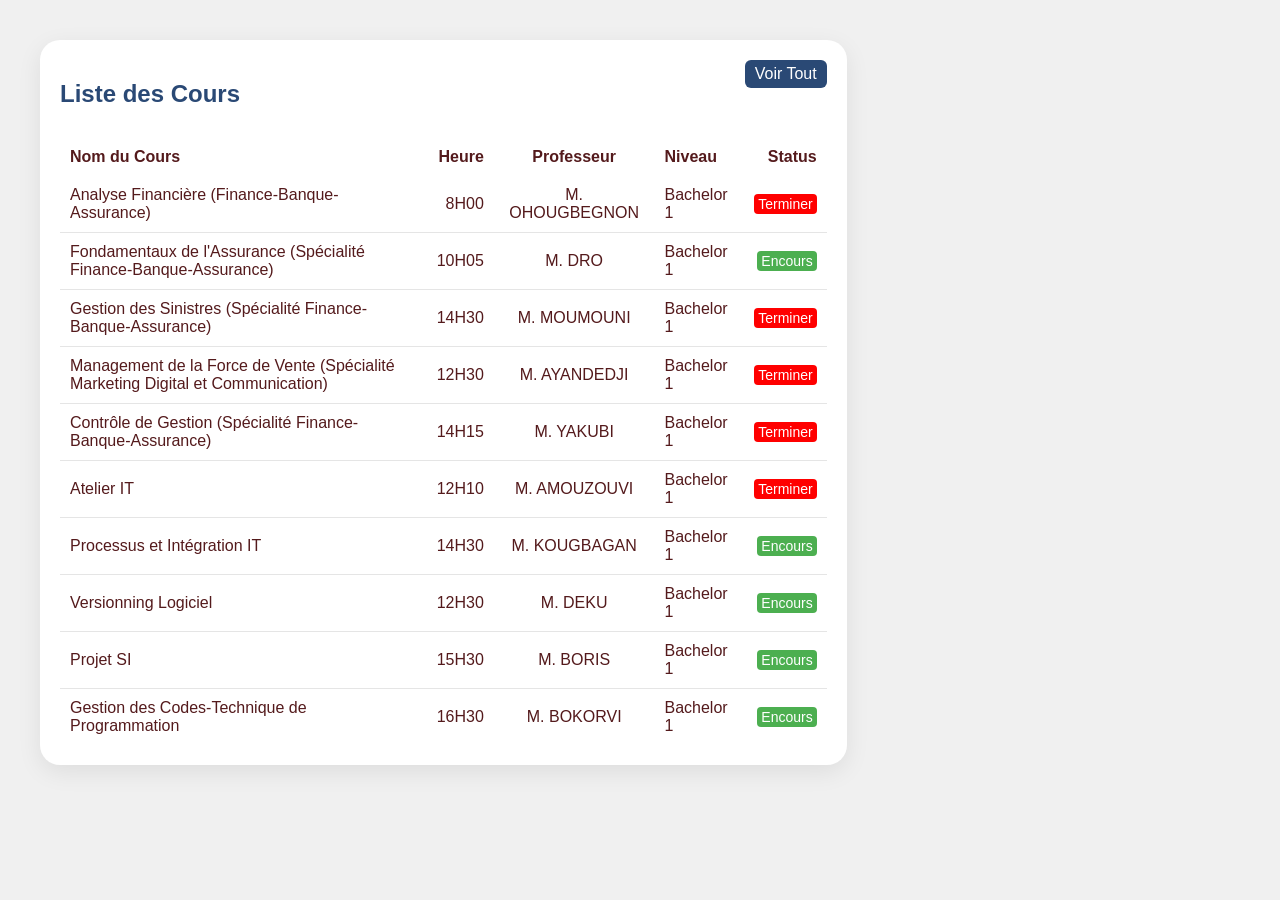
<file: assets/css/io.html>
<!DOCTYPE html>
<html lang="fr">
<head>
    <meta charset="UTF-8">
    <title>Liste des Cours</title>
    <style>
        :root {
            --white: #fff;
            --blue: #2A4975;
            --black1: #333;
        }

        body {
            font-family: Arial, sans-serif;
            background-color: #f0f0f0;
            margin: 0;
            padding: 20px;
        }

        .details {
            position: relative;
            width: 100%;
            padding: 20px;
            display: grid;
            grid-template-columns: 2fr 1fr;
            grid-gap: 30px;
        }

        .details .recentOrders {
            position: relative;
            display: grid;
            min-height: 500px;
            background: var(--white);
            padding: 20px;
            box-shadow: 0 7px 25px rgba(0, 0, 0, 0.08);
            border-radius: 20px;
        }

        .details .cardHeader {
            display: flex;
            justify-content: space-between;
            align-items: flex-start;
        }

        .cardHeader h2 {
            font-weight: 600;
            color: var(--blue);
        }

        .cardHeader .btn {
            position: relative;
            padding: 5px 10px;
            background: var(--blue);
            text-decoration: none;
            color: var(--white);
            border-radius: 6px;
        }

        .details table {
            width: 100%;
            border-collapse: collapse;
            margin-top: 10px;
        }

        .details table thead td {
            font-weight: 600;
        }

        .details .recentOrders table tr {
            color: #541A1C;
            border-bottom: 1px solid rgba(0, 0, 0, 0.1);
        }

        .details .recentOrders table tr:last-child {
            border-bottom: none;
        }

        .details .recentOrders table tbody tr:hover {
            background: var(--blue);
            color: var(--white);
        }

        .details .recentOrders table tr td {
            padding: 10px;
        }

        .details .recentOrders table tr td:last-child {
            text-align: end;
        }

        .details .recentOrders table tr td:nth-child(2) {
            text-align: end;
        }

        .details .recentOrders table tr td:nth-child(3) {
            text-align: center;
        }

        .status.delivered {
            padding: 2px 4px;
            background: #8de02c;
            color: var(--white);
            border-radius: 4px;
            font-size: 14px;
            font-weight: 500;
        }

        .status.pending {
            padding: 2px 4px;
            background: #e9b10a;
            color: var(--white);
            border-radius: 4px;
            font-size: 14px;
            font-weight: 500;
        }

        .status.return {
            padding: 2px 4px;
            background: #f00;
            color: var(--white);
            border-radius: 4px;
            font-size: 14px;
            font-weight: 500;
        }

        .status.inProgress {
            padding: 2px 4px;
            background: #1795ce;
            color: var(--white);
            border-radius: 4px;
            font-size: 14px;
            font-weight: 500;
        }

        .status.presentiel {
            padding: 2px 4px;
            background: red;
            color: var(--white);
            border-radius: 4px;
            font-size: 14px;
            font-weight: 500;
        }

        .status.en-ligne {
            padding: 2px 4px;
            background: #4CAF50;
            color: var(--white);
            border-radius: 4px;
            font-size: 14px;
            font-weight: 500;
        }
    </style>
</head>
<body>
    <div class="details">
        <div class="recentOrders">
            <div class="cardHeader">
                <h2>Liste des Cours</h2>
                <a href="#" class="btn">Voir Tout</a>
            </div>

            <table>
                <thead>
                    <tr>
                        <td>Nom du Cours</td>
                        <td>Heure</td>
                        <td>Professeur</td>
                        <td>Niveau</td>
                        <td>Status</td>
                    </tr>
                </thead>

                <tbody>
                    <tr>
                        <td>Analyse Financière (Finance-Banque-Assurance)</td>
                        <td>8H00</td>
                        <td>M. OHOUGBEGNON</td>
                        <td>Bachelor 1</td>
                        <td><span class="status presentiel">Terminer</span></td>
                    </tr>
                    <tr>
                        <td>Fondamentaux de l'Assurance (Spécialité Finance-Banque-Assurance)</td>
                        <td>10H05</td>
                        <td>M. DRO</td>
                        <td>Bachelor 1</td>
                        <td><span class="status en-ligne">Encours</span></td>
                    </tr>
                    <tr>
                        <td>Gestion des Sinistres (Spécialité Finance-Banque-Assurance)</td>
                        <td>14H30</td>
                        <td>M. MOUMOUNI</td>
                        <td>Bachelor 1</td>
                        <td><span class="status presentiel">Terminer</span></td>
                    </tr>
                    <tr>
                        <td>Management de la Force de Vente (Spécialité Marketing Digital et Communication)</td>
                        <td>12H30</td>
                        <td>M. AYANDEDJI</td>
                        <td>Bachelor 1</td>
                        <td><span class="status presentiel">Terminer</span></td>
                    </tr>
                    <tr>
                        <td>Contrôle de Gestion (Spécialité Finance-Banque-Assurance)</td>
                        <td>14H15</td>
                        <td>M. YAKUBI</td>
                        <td>Bachelor 1</td>
                        <td><span class="status presentiel">Terminer</span></td>
                    </tr>
                    <tr>
                        <td>Atelier IT</td>
                        <td>12H10</td>
                        <td>M. AMOUZOUVI</td>
                        <td>Bachelor 1</td>
                        <td><span class="status presentiel">Terminer</span></td>
                    </tr>
                    <tr>
                        <td>Processus et Intégration IT</td>
                        <td>14H30</td>
                        <td>M. KOUGBAGAN</td>
                        <td>Bachelor 1</td>
                        <td><span class="status en-ligne">Encours</span></td>
                    </tr>
                    <tr>
                        <td>Versionning Logiciel</td>
                        <td>12H30</td>
                        <td>M. DEKU</td>
                        <td>Bachelor 1</td>
                        <td><span class="status en-ligne">Encours</span></td>
                    </tr>
                    <tr>
                        <td>Projet SI</td>
                        <td>15H30</td>
                        <td>M. BORIS</td>
                        <td>Bachelor 1</td>
                        <td><span class="status en-ligne">Encours</span></td>
                    </tr>
                    <tr>
                        <td>Gestion des Codes-Technique de Programmation</td>
                        <td>16H30</td>
                        <td>M. BOKORVI</td>
                        <td>Bachelor 1</td>
                        <td><span class="status en-ligne">Encours</span></td>
                    </tr>
                </tbody>
            </table>
        </div>
    </div>
</body>
</html>
</file>
